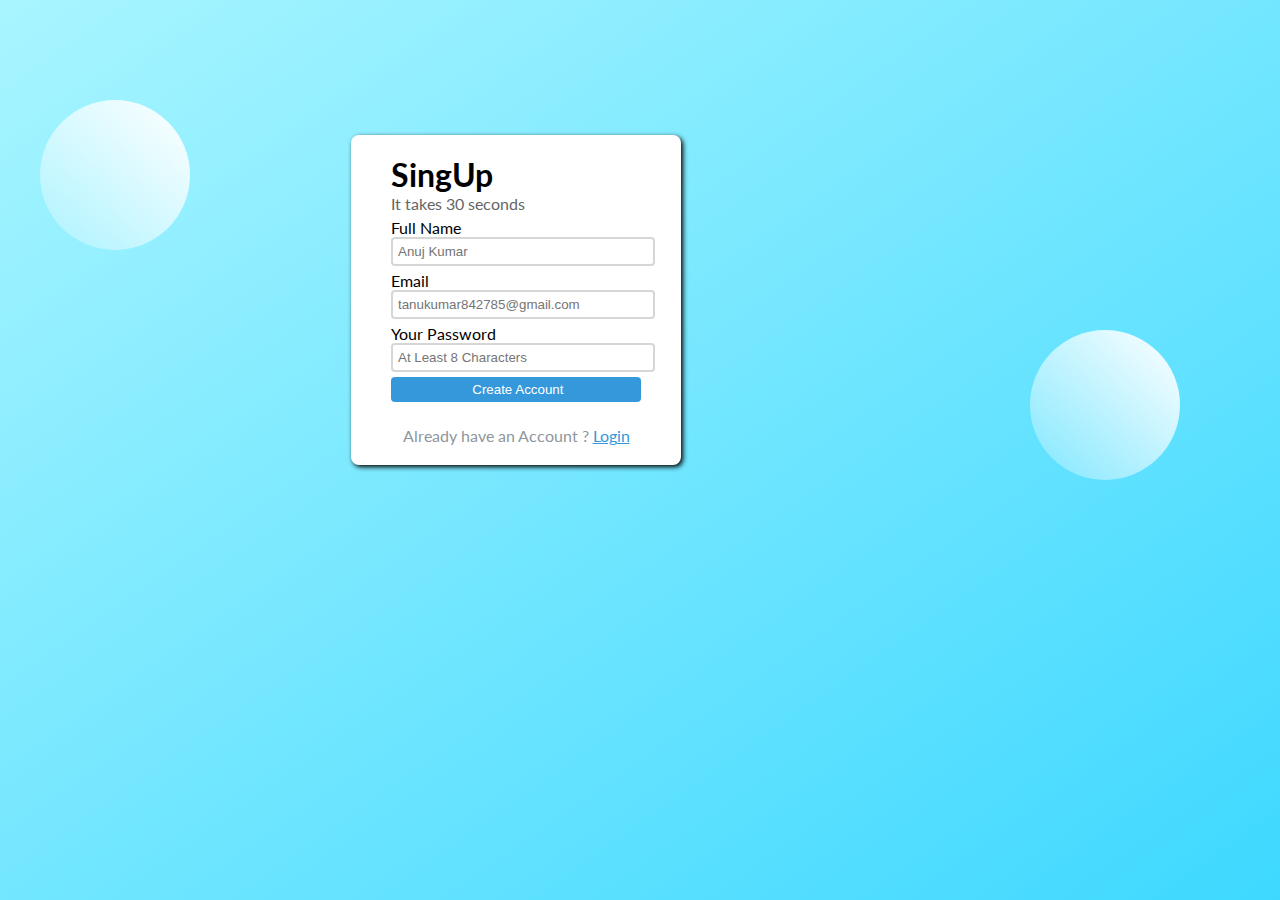
<file: index.html>
<!DOCTYPE html>
<html lang="en">

<head>
    <meta charset="UTF-8">
    <meta name="viewport" content="width=device-width, initial-scale=1.0">
    <title>SingUp</title>
    <link rel="Stylesheet" href="style.css">
</head>

<body>
    <div class="outer-box ">
        <div class="inner-box">
            <header class="Singup-header">
                <h1>SingUp</h1>
                <p>It takes 30 seconds</p>
            </header>
            <main class="Singup-body">
                <form action="#">
                    <p>
                    <label for="Name">Full Name</label><br>
                    <input placeholder="Anuj Kumar" type="text">
                    </p>
                    
                    <p> 
                        <label for="Email">Email</label><br>
                        <input placeholder="tanukumar842785@gmail.com" type="email"><br>
                    </p>
                    
                    <p>
                    <label for="Password">Your Password</label><br>
                    <input placeholder="At Least 8 Characters" type="text" name="passsword" id="">
                    </p>
                    
                    <p>
                    <input type="Submit" id=" Submit" value=" Create Account">
                    </p>
                    
                    <br>
                   
                </form>
            </main>
            <footer class="Singup-footer"> <p>Already have an Account ? <a href="#">Login</a></p></footer>
        </div>
    <div class = "circle c1"></div>
    <div class = "circle c2"></div>
    </div>
    
</body>

</html>
</file>
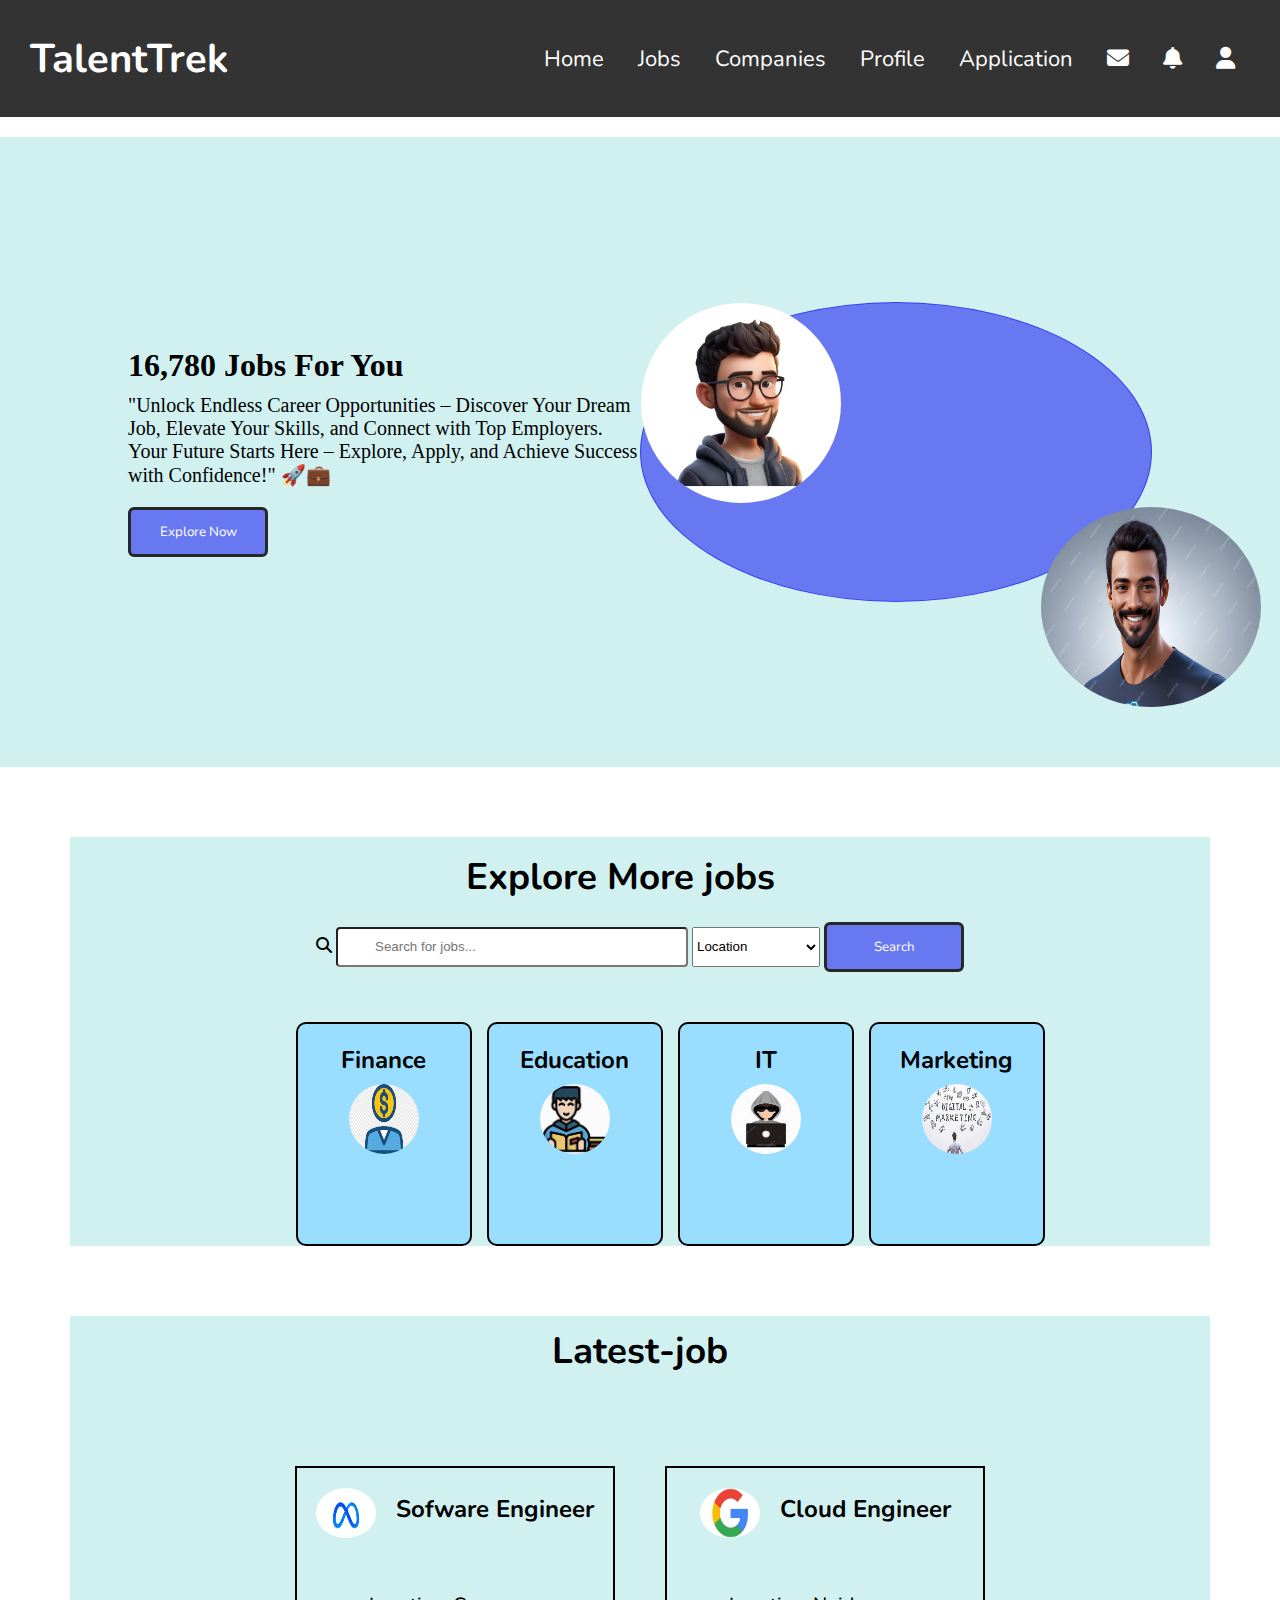
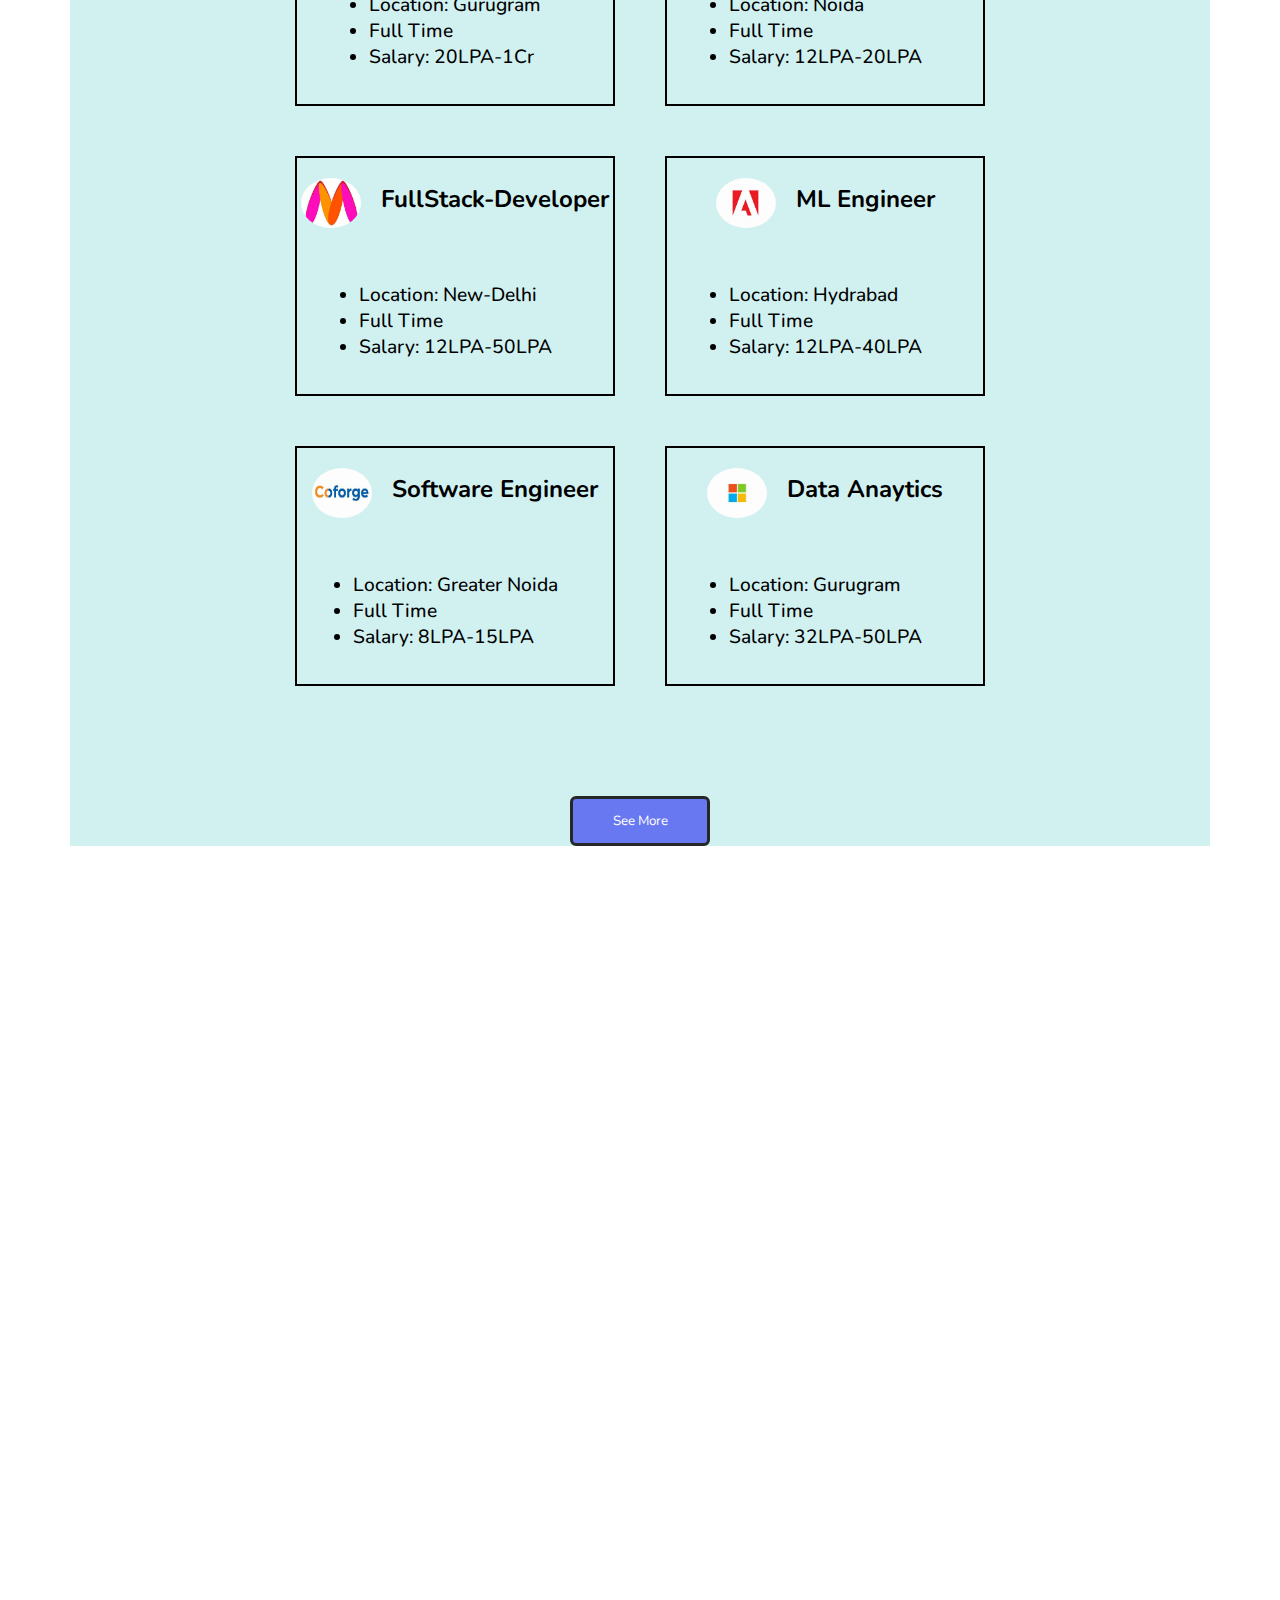
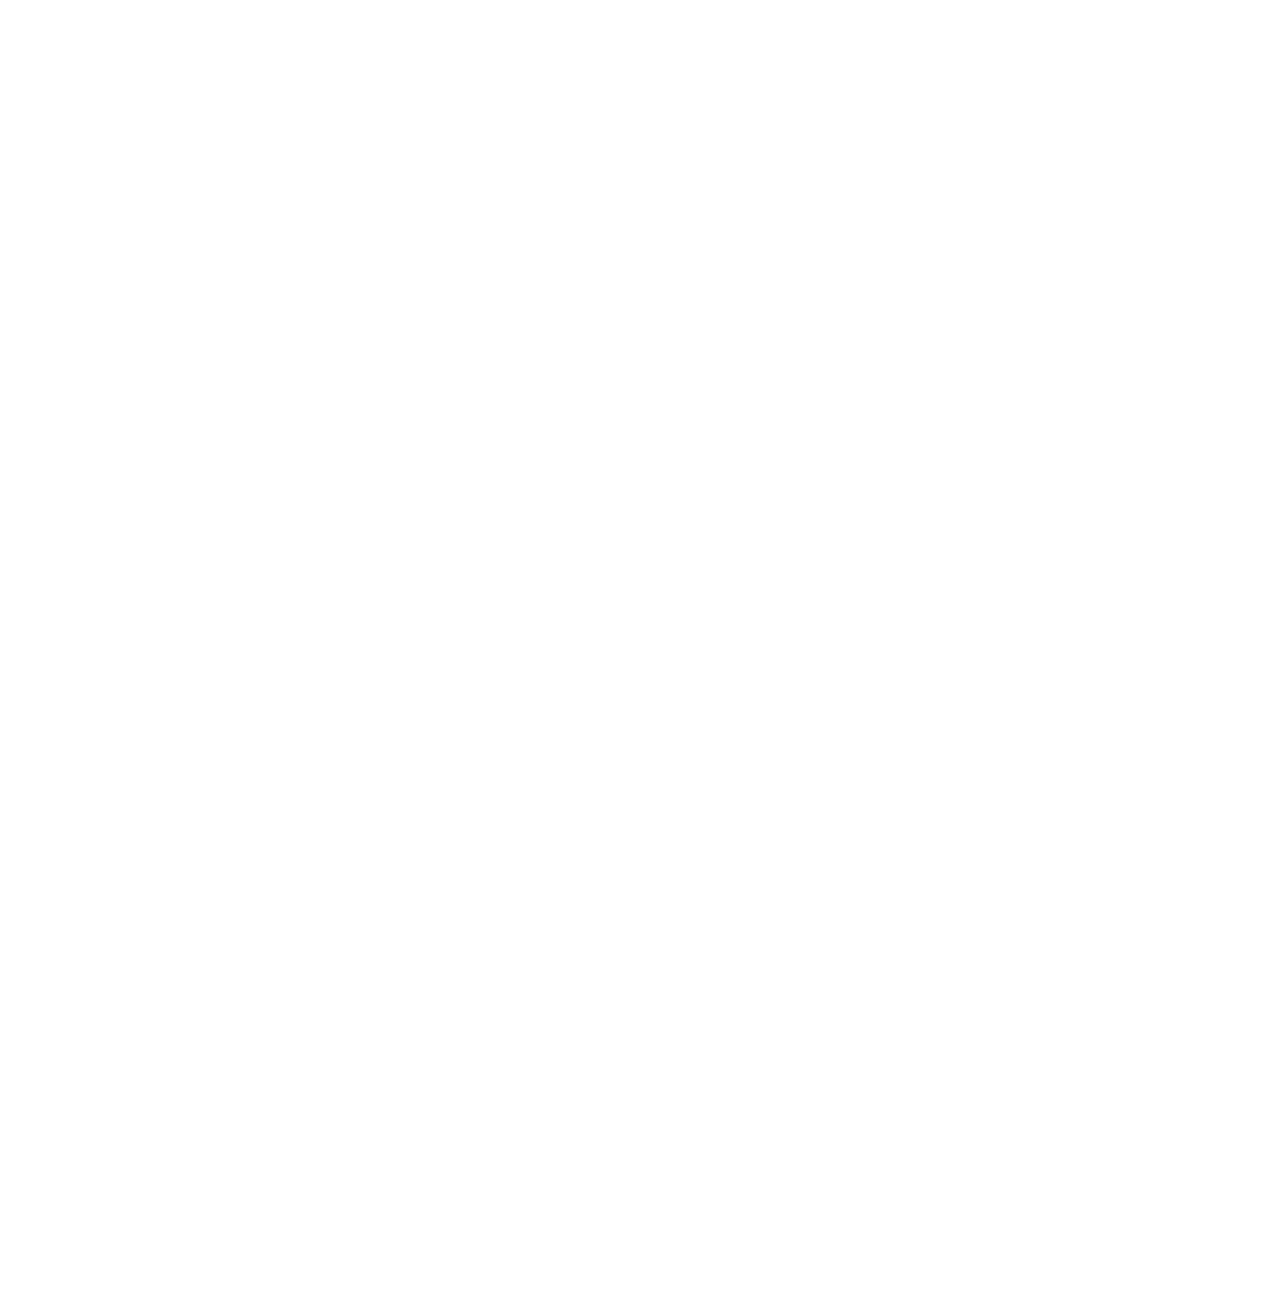
<file: Home/index.html>
<!DOCTYPE html>
<html lang="en">

<head>
    <meta charset="UTF-8">
    <meta name="viewport" content="width=device-width, initial-scale=1.0">
    <title>TalentTrek</title>
    <link rel="stylesheet" href="style.css">
    <link rel="stylesheet" href="https://cdnjs.cloudflare.com/ajax/libs/font-awesome/6.5.1/css/all.min.css">
</head>

<body>
    <!-- nav-section -->
    <div class="nav-section">
        <h1 class="logo">TalentTrek</h1>
        <nav class="links">
            <a href="#">Home</a>
            <a href="#">Jobs</a>
            <a href="#">Companies</a>
            <a href="#">Profile</a>
            <a href="#">Application</a>
            <a href="#"> <i class="fa-solid fa-envelope"></i></a>
            <a href="#"> <i class="fa-solid fa-bell"></i></a>
            <a href="#"><i class="fa-solid fa-user"></i></a>
        </nav>
    </div>

    <!-- header-section -->


    <header>
        <div class="header-section">

            <div class="left-head">
                <h2>16,780 Jobs For You</h2>
                <p>"Unlock Endless Career Opportunities – Discover Your Dream Job, Elevate Your Skills, and Connect with
                    Top Employers. Your Future Starts Here – Explore, Apply, and Achieve Success with Confidence!" 🚀💼
                </p>
                <button class="secondary-button">Explore Now</button>

            </div>
            <div class="right-head">
                <img class="tech-images-1" src="images/technical-writer-digital-avatar-generative-ai_934475-9197.avif"
                    alt="">

                <img class="tech-images-2" src="images/realistic-tech-indian-bro-smiling-avatar-gen-ai_947227-1385.avif"
                    alt="">

            </div>

        </div>
    </header>



    <main>
        <!-- job-section -->
        <section class=job-section>

            <div class="search-section">
                <h2> Explore More jobs</h2>
                <i class="fa-solid fa-magnifying-glass"></i>
                <input type="text" name="search" id="search" placeholder="          Search for jobs..." />


                <select class="location">
                    <option value="Noida">Location</option>
                    <option value="New Delhi">New Delhi</option>
                    <option value="Gurugram">Gurugram</option>
                    <option value="karnatka">Karnataka</option>
                    <option value="lucknow">Lucknow</option>
                </select>

            <button class="secondary-button">Search</button>
            </div>

          <section class="display-job">
           
            <div class = sector-1><h3>Finance</h3> <img src="images/OIP (1).jpeg" alt=""><p></p></div>
            <div class = sector-2><h3>Education</h3><img src="images/download.jpeg" alt=""><p></p></div>
            <div class = sector-3><h3>IT</h3><img src="images/OIP (2).jpeg" alt=""><p></p></div>
            <div class = sector-4><h3>Marketing</h3><img src="images/OIP (3).jpeg" alt=""></div>
          </section>
        </section>


        <!-- latest-job -->
        <section class=" latest-job">
            <h2>Latest-job</h2>
            
            <section class =" job-opening">
                <div class ="job-1">
                    <img src="images/download (1).jpeg" alt="">
                    <h3>Sofware Engineer</h3>
                    <ul>
                        <li>Location: Gurugram</li>
                        <li>Full Time</li>
                        <li>Salary: 20LPA-1Cr</li>
                    </ul>

                </div> 
                <div class ="job-2"> <img src="images/download (2).jpeg" alt=""><h3> Cloud Engineer</h3>
                    <ul>
                        <li>Location: Noida</li>
                        <li>Full Time</li>
                        <li>Salary: 12LPA-20LPA</li>
                    </ul>
                </div>
                <div class ="job-3"><img src="images/download (3).jpeg" alt=""><h3>FullStack-Developer</h3>
                    <ul>
                        <li>Location: New-Delhi</li>
                        <li>Full Time</li>
                        <li>Salary: 12LPA-50LPA</li>
                    </ul>
                </div>
                <div class ="job-4"><img src="images/download (4).jpeg" alt=""> <h3>ML Engineer</h3>
                    <ul>
                        <li>Location: Hydrabad</li>
                        <li>Full Time</li>
                        <li>Salary: 12LPA-40LPA</li>
                    </ul>
                
                </div>
                <div class ="job-5"><img src="images/download (5).jpeg" alt=""><h3>Software Engineer</h3>
                    <ul>
                        <li>Location: Greater Noida</li>
                        <li>Full Time</li>
                        <li>Salary: 8LPA-15LPA</li>
                    </ul>
                </div>
                <div class ="job-6"><img src="images/OIP (4).jpeg" alt=""><h3> Data Anaytics</h3>
                    <ul>
                        <li>Location: Gurugram</li>
                        <li>Full Time</li>
                        <li>Salary: 32LPA-50LPA</li>
                    </ul>
                </div>
   
            </section>
        
            <button class="secondary-button">See More</button>
            
        </section>


        <section class=" top-companies">
            <div class="companies"></div>
        </section>

        <section class=" profile"></section>

    </main>

    <div style="height: 2000px;"></div>

    <footer class="footer"></footer>

</body>

</html>
</file>
<file: style.css>
@import url('https://fonts.googleapis.com/css2?family=Lato:ital,wght@0,100;0,300;0,400;0,700;0,900;1,100;1,300;1,400;1,700;1,900&display=swap');


*{
    margin:0;
    padding: 0;
}
body{
    
    font-family: "Lato", serif;
}
.outer-box{
    width: 100vw;
    height: 100vh;
    background: linear-gradient(to top left, #3ed8ff,#a8f5ff);
}
.inner-box{
    
       width: 250px;
       margin: 0 450px;
       position: relative;
       top: 15%;
       transform: translate(-30%);
       padding: 20px 40px;
       background-color: white;
       border-radius: 8px;
       box-shadow: 2px 2px 5px;
       z-index: 2;

       
}
.Singup-header h1{
    font: 2.5rem;
}
.Singup-header p{
    font :0.8rem;
    color: rgb(100, 101, 101);
} 
.Singup-body p{
    margin: 5px 0;
}
.Singup-body p label {

}
.Singup-body input{
    width: 100%;
    padding: 5px;
    border: 2px solid #cccc;
    border-radius: 4px;
    

}
.Singup-body input[type="Submit"]{
    background-color: #3498db;
    border: none;
    color: white;
    cursor: pointer;
}
.Singup-body input[type="Submit"]:hover{
    background-color: #03426c;
}
.Singup-footer p{
    color: rgb(141, 150, 157);
    text-align: center;
}
.Singup-footer p a{
    color: #3498db;

}
.circle{
    width: 150px;
    height: 150px;
    border-radius: 100px;
    background: linear-gradient(to top right ,#ffffff33,#ffffffff);
    position: absolute;
}
.c1{
    top: 100px;
    left:40px;
}
.c2{
    top:x;
    right:100px;
}
</file>
<file: Home/style.css>
@import url('https://fonts.googleapis.com/css2?family=Bodoni+Moda:ital,opsz,wght@0,6..96,400..900;1,6..96,400..900&family=Nunito:ital,wght@0,200..1000;1,200..1000&display=swap');

*{
    margin: 0;
    padding: 0;
    box-sizing: border-box;
}
:root{
    --primart-text-color: rgba(1, 1, 242, 0.505);
    --text-font-famliy: "Nunito", serif;
}

/* nav-section */
.nav-section {
    font-family: "Nunito", serif;
    height: 13vh;
    display: flex;
    justify-content: space-between;
    align-items: center;
    padding: 15px 30px;
    background-color: #333; /* Dark navbar */
}
h1{
    font-size: 1.5rem;
}
h2{
    font-size: 2rem;
}
h3{
    font-size: 1.5rem;
}

.logo {
    color: white;
    font-size: 40px;
}

.links a {
     
    color: white;
    text-decoration: none; /* Removes underline */
    margin: 0 15px;
    font-size: 22px;

}

.links a:hover {
    color: #f39c12; /* Highlight on hover */
}



/* header-section */
.header-section{
    display: flex;
    flex-wrap: wrap;
    width: 100%;
    height: 70vh;
    align-items: center;
    justify-content: center;
    background-color: rgb(209, 241, 241);
    margin-top: 20px;
}
.left-head{
    flex-basis: 40%;
}
.left-head p{
    margin-top: 10px;
    font-size: 20px;
}

.secondary-button{
    margin-top: 20px;
    border-radius: 6px;
    height: 50px;
    width: 140px;
    font-family: var(--text-font-famliy); 
    border: solid rgb(38, 40, 40);
    color: white;
    background-color: var(--primart-text-color);
    padding: 12px 24px ;
    transition: 0.2s ease-out;
}
.secondary-button:hover{
    cursor: pointer;
    transition: all;
}

.right-head {
   flex-basis: 40%;
   border: solid 1px rgba(1, 1, 242, 0.505);
   width:300px;
   height: 300px;
   background-color: rgba(1, 1, 242, 0.505); ;
   border-radius: 50%;
}
.tech-images-1{

    width: 200px;
    height: 200px;
    border-radius: 50%;
    align-items: center;
    

}
.tech-images-2{
    width: 220px;
    height: 200px;
    border-radius: 50%;
    display: flex;
    justify-content:space-around;
    margin-left: 400px;
}
.tech-images-3{
    width: 220px;
    height: 200px;
    border-radius: 50%;
    
}

/* job-section */

.job-section{
    font-family: var(--text-font-famliy);
    display: flex;
    flex-wrap: wrap;
    justify-content: center;
    align-items: center;
    margin: 70px;
    background-color: rgb(209, 241, 241);
}

.search-section h2{
    
    margin-top: 15px;
    margin-left: 150px;
    font-size: 2.3rem;
}
#search{
    width: 22rem;
    height: 40px;
    border-radius: 4px ;
}
.location{
    border-radius:  solid black4px ;
    width: 8rem;
    height: 40px;
}
/* .job-section => display-job */

.display-job{
    margin-left: 60px;
    margin-top: 50px ;
    display: flex;
    flex-wrap: wrap;
    justify-content: center;
    align-items: center;
    gap: 15px;
    justify-content: space-between;
    
}

.sector-1{
   display: flex;
   justify-content: center;
   border: solid 2px black;
   width: 11rem;
   height: 14rem;
   border-radius: 10px;
   padding: 20px;
  background-color: #99ddff;

}
.sector-1 img{
    width: 70px;
    height: 70px;
    border-radius: 50%;
    position: absolute;
    margin-top: 40px;
    
}
.sector-2{
    display: flex;
    justify-content: center;
    border: solid 2px black;
    width: 11rem;
    height: 14rem;
    border-radius: 10px;
    padding: 20px;
    background-color: #99ddff;
 
 
 }
 .sector-2 img{
    width: 70px;
    height: 70px;
    border-radius: 50%;
    position: absolute;
    margin-top: 40px;

    
 }
 .sector-3{
    display: flex;
    justify-content: center;
    border: solid 2px black;
    width: 11rem;
    height: 14rem;
    border-radius: 10px;
    padding: 20px;
    background-color: #99ddff;
 
 
 }
 .sector-3 img{
    width: 70px;
    height: 70px;
    border-radius: 50%;
    position: absolute;
    margin-top: 40px;
 }
 .sector-4{
    display: flex;
    justify-content: center;
    border: solid 2px black;
    width: 11rem;
    height: 14rem;
    border-radius: 10px;
    padding: 20px;
    background-color: #99ddff;
 }
 .sector-4 img{
    width: 70px;
    height: 70px;
    border-radius: 50%;
    position: absolute;
    margin-top: 40px;
 }
 

 /* latest-job-section */
 .latest-job{
    margin-top: 50px;
    display: flex;
    flex-wrap: wrap;
    justify-content: center;
    align-content: center;
    gap:20px;
    margin: 70px;
    font-family: var(--text-font-famliy);
    background-color:rgb(209, 241, 241); ;
    


 }

 .latest-job h2{
    margin-top: 10px;
    font-size: 2.3rem;
    
 }
 

.job-opening { 
    display: flex;
    gap: 50px;
    flex-wrap: wrap;
    justify-content: center;
    align-content: center;
    margin: 70px;

 }
.job-1{
    border: solid 2px black;
    display: flex;
    flex-wrap: wrap;
    gap: 20px;
    justify-content: center;
    width: 20rem;
    height: 15rem;

}
.job-1 h3{
   margin-top:  25px;
    
}
.job-1 img{
    margin-top: 20px;
    width: 60px; /* Adjust logo size */
    height: 50px;
    border-radius: 50%; 
}
 
.job-1 ul li{
    font-weight: 500;
    font-size: 1.2rem;
}

.job-2{
    border: solid 2px black;
    display: flex;
    flex-wrap: wrap;
    gap: 20px;
    justify-content: center;
    width: 20rem;
    height: 15rem;
}
.job-2 h3{
    margin-top: 25px;
}
.job-2 img{
    margin-top: 20px;
    width: 60px; /* Adjust logo size */
    height: 50px;
    border-radius: 50%; 
}
.job-2 ul li{
    font-weight: 500;
    font-size: 1.2rem;
}



.job-3{
    border: solid 2px black;
    display: flex;
    flex-wrap: wrap;
    gap: 20px;
    justify-content: center;
    width: 20rem;
    height: 15rem;
}
.job-3 h3{
    margin-top: 25px;
}
.job-3 img{
    margin-top: 20px;
    width: 60px; /* Adjust logo size */
    height: 50px;
    border-radius: 50%;
}
.job-3 ul li{
    font-weight: 500;
    font-size: 1.2rem;
}


.job-4{
    border: solid 2px black;
    display: flex;
    flex-wrap: wrap;
    gap: 20px;
    justify-content: center;
    width: 20rem;
    height: 15rem;
}
.job-4 h3{
    margin-top: 25px ;
}
.job-4 img{
    margin-top: 20px;
    width: 60px; /* Adjust logo size */
    height: 50px;
    border-radius: 50%;
}
.job-4 ul li{
    font-weight: 500;
    font-size: 1.2rem;
}


.job-5{
    border: solid 2px black;
    display: flex;
    flex-wrap: wrap;
    gap: 20px;
    justify-content: center;
    width: 20rem;
    height: 15rem;
}

.job-5 h3{
    margin-top: 25px;
    
}
.job-5 img{
  
    margin-top: 20px;
    width: 60px; /* Adjust logo size */
    height: 50px;
    border-radius: 50%;
}

.job-5 ul li{
    font-weight: 500;
    font-size: 1.2rem;
}
.job-6{
    border: solid 2px black;
    display: flex;
    flex-wrap: wrap;
    gap: 20px;
    justify-content: center;
    width: 20rem;
    height: 15rem;
}
.job-6 h3{
    margin-top: 25px;
}

.job-6 img{
    margin-top: 20px;
    width: 60px; /* Adjust logo size */
    height: 50px;
    border-radius: 50%;
}

.job-6 ul li{
     
    font-weight: 500;
    font-size: 1.2rem;
}
</file>
